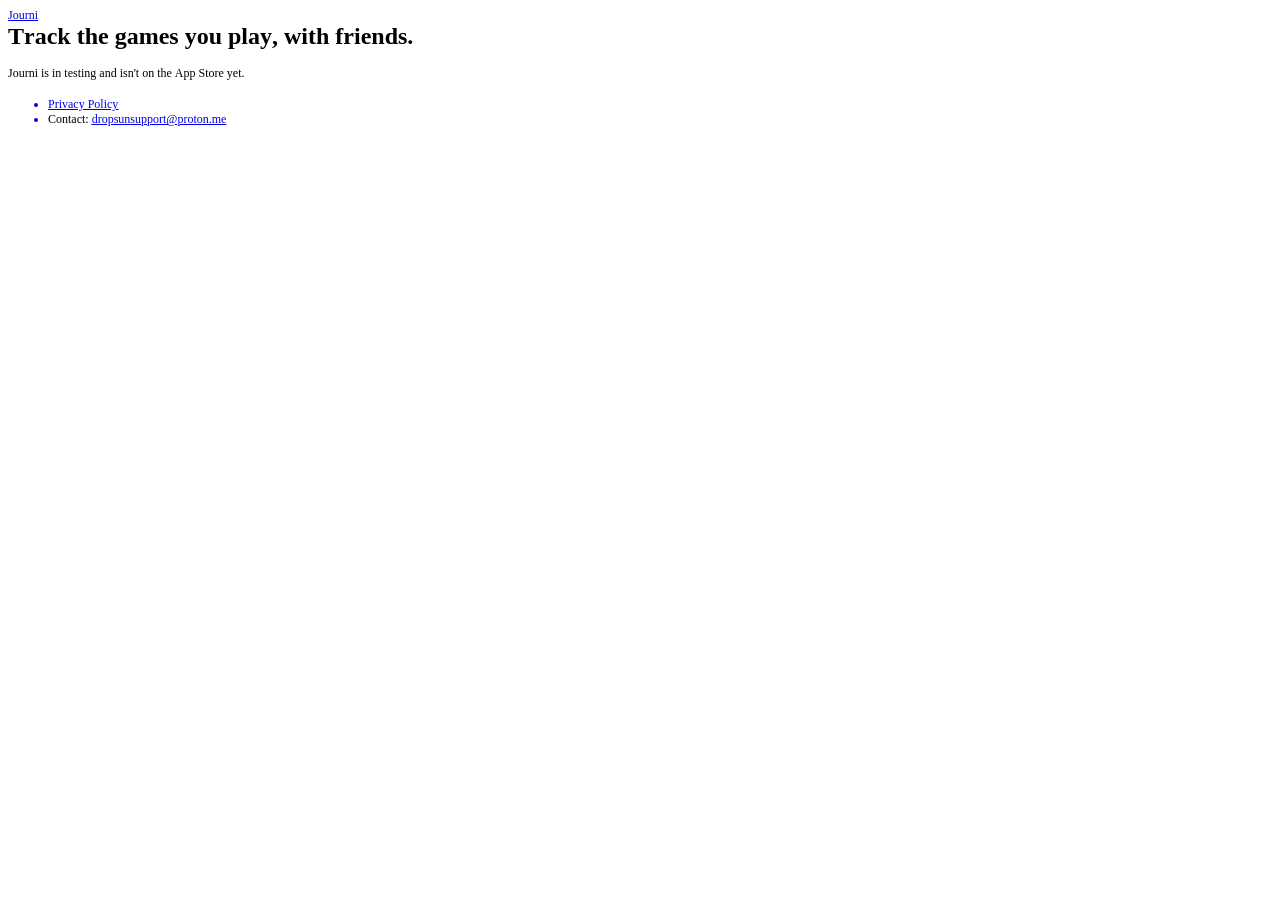
<file: index.html>
<!DOCTYPE html PUBLIC "-//W3C//DTD HTML 4.01//EN" "http://www.w3.org/TR/html4/strict.dtd">
<html>
<head>
  <meta http-equiv="Content-Type" content="text/html; charset=utf-8">
  <meta http-equiv="Content-Style-Type" content="text/css">
  <title></title>
  <meta name="Generator" content="Cocoa HTML Writer">
  <meta name="CocoaVersion" content="2685.7">
  <style type="text/css">
    p.p1 {margin: 0.0px 0.0px 0.0px 0.0px; font: 12.0px Times; color: #0000e9; -webkit-text-stroke: #0000e9}
    p.p3 {margin: 0.0px 0.0px 12.0px 0.0px; font: 12.0px Times; -webkit-text-stroke: #000000}
    li.li1 {margin: 0.0px 0.0px 0.0px 0.0px; font: 12.0px Times; color: #0000e9; -webkit-text-stroke: #0000e9}
    span.s1 {text-decoration: underline ; font-kerning: none}
    span.s2 {font-kerning: none}
    span.s3 {-webkit-text-stroke: 0px #000000}
    span.s4 {color: #000000; -webkit-text-stroke: 0px #000000}
    span.s5 {font-kerning: none; color: #000000; -webkit-text-stroke: 0px #000000}
    span.s6 {text-decoration: underline ; font-kerning: none; -webkit-text-stroke: 0px #0000e9}
    ul.ul1 {list-style-type: disc}
  </style>
</head>
<body>
<p class="p1"><span class="s1"><a href="file:///Users/bsingh/Downloads/journi-site/">Journi</a></span></p>
<h1 style="margin: 0.0px 0.0px 16.1px 0.0px; font: 24.0px Times; -webkit-text-stroke: #000000"><span class="s2"><b>Track the games you play, with friends.</b></span></h1>
<p class="p3"><span class="s2">Journi is in testing and isn't on the App Store yet.</span></p>
<ul class="ul1">
  <li class="li1"><span class="s3"><a href="file:///Users/bsingh/Downloads/journi-site/privacy.html"><span class="s1">Privacy Policy</span></a></span></li>
  <li class="li1"><span class="s4"></span><span class="s5">Contact: <a href="mailto:CONTACT_EMAIL"><span class="s6">dropsun</span></a></span><span class="s1">support@proton.me</span></li>
</ul>
</body>
</html>
</file>
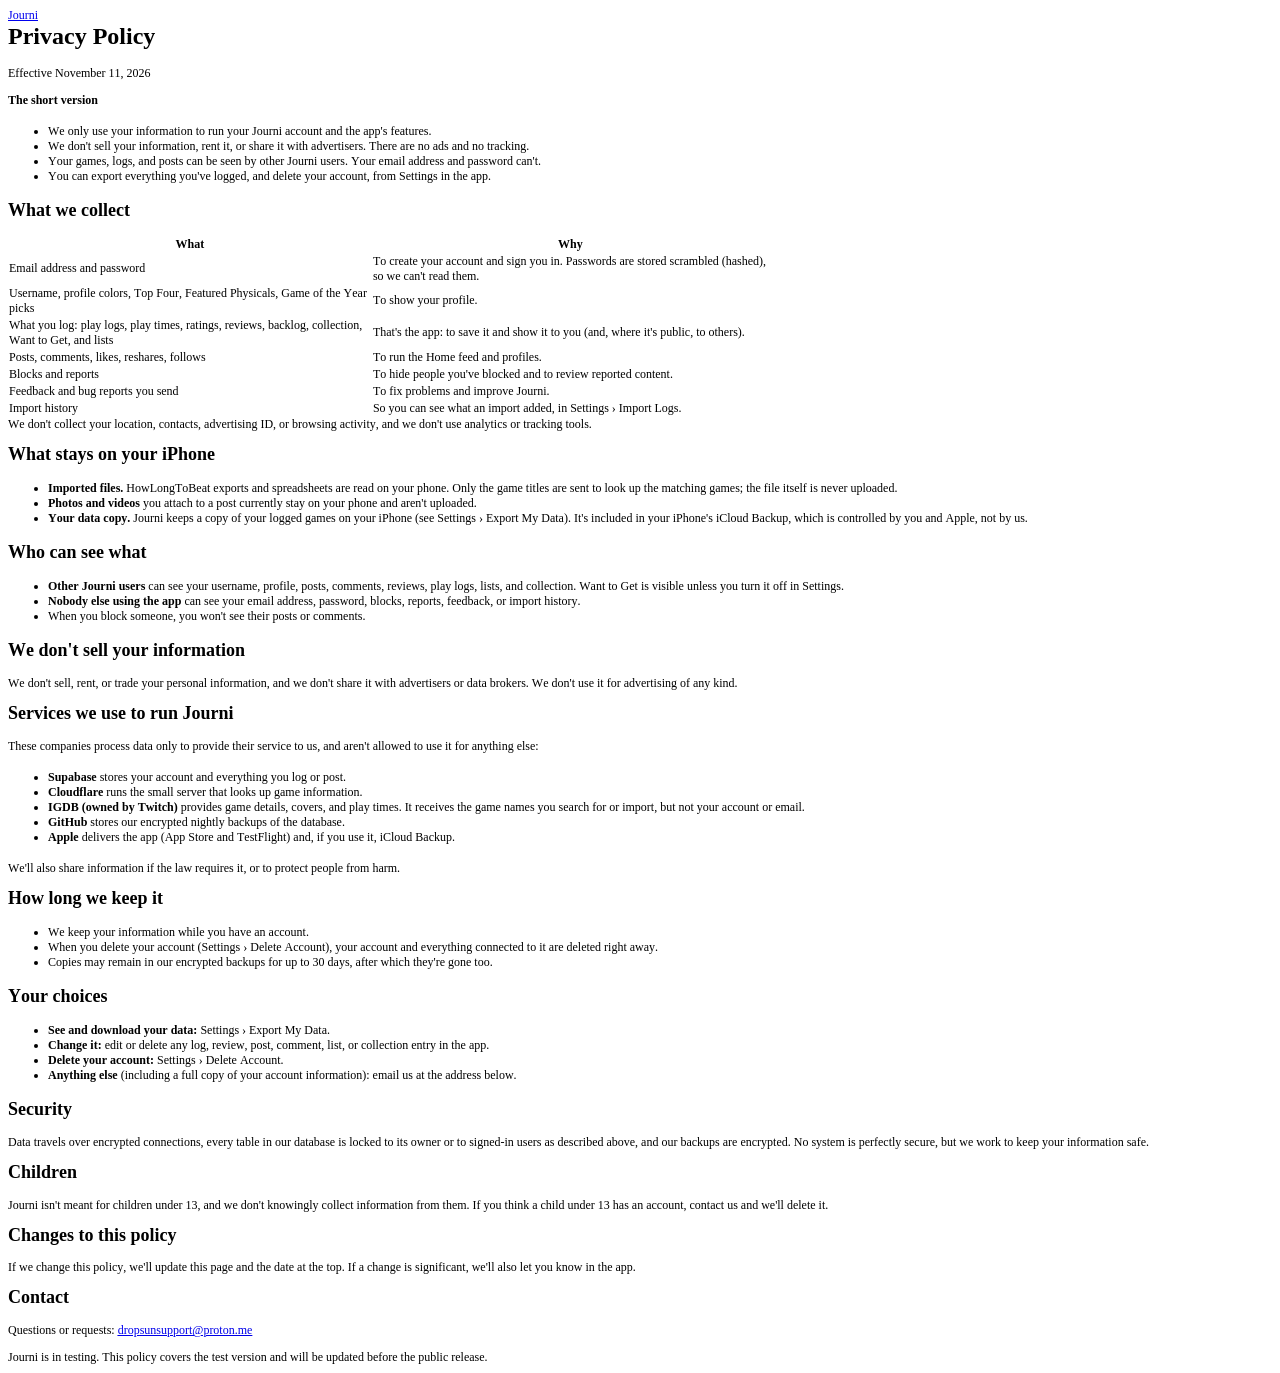
<file: privacy.html>
<!DOCTYPE html PUBLIC "-//W3C//DTD HTML 4.01//EN" "http://www.w3.org/TR/html4/strict.dtd">
<html>
<head>
  <meta http-equiv="Content-Type" content="text/html; charset=utf-8">
  <meta http-equiv="Content-Style-Type" content="text/css">
  <title></title>
  <meta name="Generator" content="Cocoa HTML Writer">
  <meta name="CocoaVersion" content="2685.7">
  <style type="text/css">
    p.p1 {margin: 0.0px 0.0px 0.0px 0.0px; font: 12.0px Times; color: #0000e9; -webkit-text-stroke: #0000e9}
    p.p3 {margin: 0.0px 0.0px 12.0px 0.0px; font: 12.0px Times; -webkit-text-stroke: #000000}
    p.p4 {margin: 0.0px 0.0px 0.0px 0.0px; font: 12.0px Times; -webkit-text-stroke: #000000}
    p.p6 {margin: 0.0px 0.0px 0.0px 0.0px; text-align: center; font: 12.0px Times; -webkit-text-stroke: #000000}
    p.p7 {margin: 0.0px 0.0px 12.0px 0.0px; font: 12.0px Times; color: #0000e9; -webkit-text-stroke: #0000e9}
    li.li4 {margin: 0.0px 0.0px 0.0px 0.0px; font: 12.0px Times; -webkit-text-stroke: #000000}
    span.s1 {text-decoration: underline ; font-kerning: none}
    span.s2 {font-kerning: none}
    span.s3 {-webkit-text-stroke: 0px #000000}
    span.s4 {font-kerning: none; color: #000000; -webkit-text-stroke: 0px #000000}
    span.s5 {text-decoration: underline ; font-kerning: none; -webkit-text-stroke: 0px #0000e9}
    td.td1 {width: 361.9px; margin: 0.5px 0.5px 0.5px 0.5px; padding: 1.0px 1.0px 1.0px 1.0px}
    td.td2 {width: 395.1px; margin: 0.5px 0.5px 0.5px 0.5px; padding: 1.0px 1.0px 1.0px 1.0px}
    ul.ul1 {list-style-type: disc}
  </style>
</head>
<body>
<p class="p1"><span class="s1"><a href="file:///Users/bsingh/Downloads/journi-site/">Journi</a></span></p>
<h1 style="margin: 0.0px 0.0px 16.1px 0.0px; font: 24.0px Times; -webkit-text-stroke: #000000"><span class="s2"><b>Privacy Policy</b></span></h1>
<p class="p3"><span class="s2">Effective November 11, 2026</span></p>
<p class="p3"><span class="s2"><b>The short version</b><b></b></span></p>
<ul class="ul1">
  <li class="li4"><span class="s3"></span><span class="s2">We only use your information to run your Journi account and the app's features.</span></li>
  <li class="li4"><span class="s3"></span><span class="s2">We don't sell your information, rent it, or share it with advertisers. There are no ads and no tracking.</span></li>
  <li class="li4"><span class="s3"></span><span class="s2">Your games, logs, and posts can be seen by other Journi users. Your email address and password can't.</span></li>
  <li class="li4"><span class="s3"></span><span class="s2">You can export everything you've logged, and delete your account, from Settings in the app.</span></li>
</ul>
<h2 style="margin: 0.0px 0.0px 14.9px 0.0px; font: 18.0px Times; -webkit-text-stroke: #000000"><span class="s2"><b>What we collect</b></span></h2>
<table cellspacing="0" cellpadding="0">
  <tbody>
    <tr>
      <td valign="middle" class="td1">
        <p class="p6"><span class="s2"><b>What</b></span></p>
      </td>
      <td valign="middle" class="td2">
        <p class="p6"><span class="s2"><b>Why</b></span></p>
      </td>
    </tr>
    <tr>
      <td valign="middle" class="td1">
        <p class="p4"><span class="s2">Email address and password</span></p>
      </td>
      <td valign="middle" class="td2">
        <p class="p4"><span class="s2">To create your account and sign you in. Passwords are stored scrambled (hashed), so we can't read them.</span></p>
      </td>
    </tr>
    <tr>
      <td valign="middle" class="td1">
        <p class="p4"><span class="s2">Username, profile colors, Top Four, Featured Physicals, Game of the Year picks</span></p>
      </td>
      <td valign="middle" class="td2">
        <p class="p4"><span class="s2">To show your profile.</span></p>
      </td>
    </tr>
    <tr>
      <td valign="middle" class="td1">
        <p class="p4"><span class="s2">What you log: play logs, play times, ratings, reviews, backlog, collection, Want to Get, and lists</span></p>
      </td>
      <td valign="middle" class="td2">
        <p class="p4"><span class="s2">That's the app: to save it and show it to you (and, where it's public, to others).</span></p>
      </td>
    </tr>
    <tr>
      <td valign="middle" class="td1">
        <p class="p4"><span class="s2">Posts, comments, likes, reshares, follows</span></p>
      </td>
      <td valign="middle" class="td2">
        <p class="p4"><span class="s2">To run the Home feed and profiles.</span></p>
      </td>
    </tr>
    <tr>
      <td valign="middle" class="td1">
        <p class="p4"><span class="s2">Blocks and reports</span></p>
      </td>
      <td valign="middle" class="td2">
        <p class="p4"><span class="s2">To hide people you've blocked and to review reported content.</span></p>
      </td>
    </tr>
    <tr>
      <td valign="middle" class="td1">
        <p class="p4"><span class="s2">Feedback and bug reports you send</span></p>
      </td>
      <td valign="middle" class="td2">
        <p class="p4"><span class="s2">To fix problems and improve Journi.</span></p>
      </td>
    </tr>
    <tr>
      <td valign="middle" class="td1">
        <p class="p4"><span class="s2">Import history</span></p>
      </td>
      <td valign="middle" class="td2">
        <p class="p4"><span class="s2">So you can see what an import added, in Settings › Import Logs.</span></p>
      </td>
    </tr>
  </tbody>
</table>
<p class="p3"><span class="s2">We don't collect your location, contacts, advertising ID, or browsing activity, and we don't use analytics or tracking tools.</span></p>
<h2 style="margin: 0.0px 0.0px 14.9px 0.0px; font: 18.0px Times; -webkit-text-stroke: #000000"><span class="s2"><b>What stays on your iPhone</b></span></h2>
<ul class="ul1">
  <li class="li4"><span class="s3"><b></b></span><span class="s2"><b>Imported files.</b> HowLongToBeat exports and spreadsheets are read on your phone. Only the game titles are sent to look up the matching games; the file itself is never uploaded.</span></li>
  <li class="li4"><span class="s3"><b></b></span><span class="s2"><b>Photos and videos</b> you attach to a post currently stay on your phone and aren't uploaded.</span></li>
  <li class="li4"><span class="s3"><b></b></span><span class="s2"><b>Your data copy.</b> Journi keeps a copy of your logged games on your iPhone (see Settings › Export My Data). It's included in your iPhone's iCloud Backup, which is controlled by you and Apple, not by us.</span></li>
</ul>
<h2 style="margin: 0.0px 0.0px 14.9px 0.0px; font: 18.0px Times; -webkit-text-stroke: #000000"><span class="s2"><b>Who can see what</b></span></h2>
<ul class="ul1">
  <li class="li4"><span class="s3"><b></b></span><span class="s2"><b>Other Journi users</b> can see your username, profile, posts, comments, reviews, play logs, lists, and collection. Want to Get is visible unless you turn it off in Settings.</span></li>
  <li class="li4"><span class="s3"><b></b></span><span class="s2"><b>Nobody else using the app</b> can see your email address, password, blocks, reports, feedback, or import history.</span></li>
  <li class="li4"><span class="s3"></span><span class="s2">When you block someone, you won't see their posts or comments.</span></li>
</ul>
<h2 style="margin: 0.0px 0.0px 14.9px 0.0px; font: 18.0px Times; -webkit-text-stroke: #000000"><span class="s2"><b>We don't sell your information</b></span></h2>
<p class="p3"><span class="s2">We don't sell, rent, or trade your personal information, and we don't share it with advertisers or data brokers. We don't use it for advertising of any kind.</span></p>
<h2 style="margin: 0.0px 0.0px 14.9px 0.0px; font: 18.0px Times; -webkit-text-stroke: #000000"><span class="s2"><b>Services we use to run Journi</b></span></h2>
<p class="p3"><span class="s2">These companies process data only to provide their service to us, and aren't allowed to use it for anything else:</span></p>
<ul class="ul1">
  <li class="li4"><span class="s3"><b></b></span><span class="s2"><b>Supabase</b> stores your account and everything you log or post.</span></li>
  <li class="li4"><span class="s3"><b></b></span><span class="s2"><b>Cloudflare</b> runs the small server that looks up game information.</span></li>
  <li class="li4"><span class="s3"><b></b></span><span class="s2"><b>IGDB (owned by Twitch)</b> provides game details, covers, and play times. It receives the game names you search for or import, but not your account or email.</span></li>
  <li class="li4"><span class="s3"><b></b></span><span class="s2"><b>GitHub</b> stores our encrypted nightly backups of the database.</span></li>
  <li class="li4"><span class="s3"><b></b></span><span class="s2"><b>Apple</b> delivers the app (App Store and TestFlight) and, if you use it, iCloud Backup.</span></li>
</ul>
<p class="p3"><span class="s2">We'll also share information if the law requires it, or to protect people from harm.</span></p>
<h2 style="margin: 0.0px 0.0px 14.9px 0.0px; font: 18.0px Times; -webkit-text-stroke: #000000"><span class="s2"><b>How long we keep it</b></span></h2>
<ul class="ul1">
  <li class="li4"><span class="s3"></span><span class="s2">We keep your information while you have an account.</span></li>
  <li class="li4"><span class="s3"></span><span class="s2">When you delete your account (Settings › Delete Account), your account and everything connected to it are deleted right away.</span></li>
  <li class="li4"><span class="s3"></span><span class="s2">Copies may remain in our encrypted backups for up to 30 days, after which they're gone too.</span></li>
</ul>
<h2 style="margin: 0.0px 0.0px 14.9px 0.0px; font: 18.0px Times; -webkit-text-stroke: #000000"><span class="s2"><b>Your choices</b></span></h2>
<ul class="ul1">
  <li class="li4"><span class="s3"><b></b></span><span class="s2"><b>See and download your data:</b> Settings › Export My Data.</span></li>
  <li class="li4"><span class="s3"><b></b></span><span class="s2"><b>Change it:</b> edit or delete any log, review, post, comment, list, or collection entry in the app.</span></li>
  <li class="li4"><span class="s3"><b></b></span><span class="s2"><b>Delete your account:</b> Settings › Delete Account.</span></li>
  <li class="li4"><span class="s3"><b></b></span><span class="s2"><b>Anything else</b> (including a full copy of your account information): email us at the address below.</span></li>
</ul>
<h2 style="margin: 0.0px 0.0px 14.9px 0.0px; font: 18.0px Times; -webkit-text-stroke: #000000"><span class="s2"><b>Security</b></span></h2>
<p class="p3"><span class="s2">Data travels over encrypted connections, every table in our database is locked to its owner or to signed-in users as described above, and our backups are encrypted. No system is perfectly secure, but we work to keep your information safe.</span></p>
<h2 style="margin: 0.0px 0.0px 14.9px 0.0px; font: 18.0px Times; -webkit-text-stroke: #000000"><span class="s2"><b>Children</b></span></h2>
<p class="p3"><span class="s2">Journi isn't meant for children under 13, and we don't knowingly collect information from them. If you think a child under 13 has an account, contact us and we'll delete it.</span></p>
<h2 style="margin: 0.0px 0.0px 14.9px 0.0px; font: 18.0px Times; -webkit-text-stroke: #000000"><span class="s2"><b>Changes to this policy</b></span></h2>
<p class="p3"><span class="s2">If we change this policy, we'll update this page and the date at the top. If a change is significant, we'll also let you know in the app.</span></p>
<h2 style="margin: 0.0px 0.0px 14.9px 0.0px; font: 18.0px Times; -webkit-text-stroke: #000000"><span class="s2"><b>Contact</b></span></h2>
<p class="p7"><span class="s4">Questions or requests: <a href="mailto:CONTACT_EMAIL"><span class="s5">drop</span></a></span><span class="s1">sunsupport@proton.me</span></p>
<p class="p4"><span class="s2">Journi is in testing. This policy covers the test version and will be updated before the public release.</span></p>
</body>
</html>
</file>
